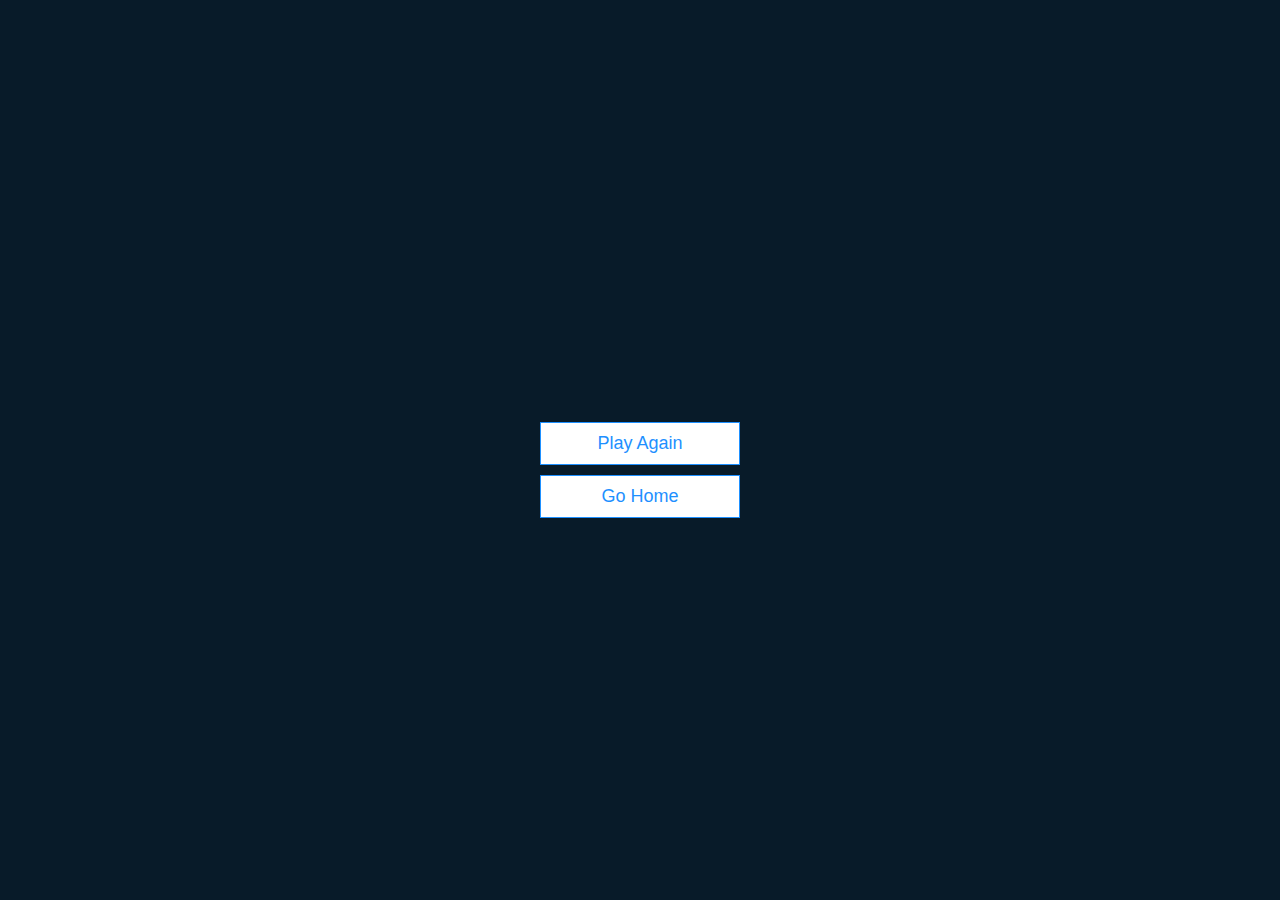
<file: end.html>
<!DOCTYPE html>
<html lang="en">
<head>
    <meta charset="UTF-8">
    <meta name="viewport" content="width=device-width, initial-scale=1.0">
    <link rel="stylesheet" href="style.css">
    <link rel="stylesheet" href="css/app.css" />
    <title>Congrats!</title>
</head>
<body>
     <div class="container1">
         <div id="end" class="flex-center flex-column">
            <h1 id="finalScore"></h1> 
            <a class="btn" href="game.html">Play Again</a>
            <a class="btn" href="index.html" >Go Home</a>
         </div>
     </div>


     <script src="js/end.js"></script>
</body>
</html>
</file>
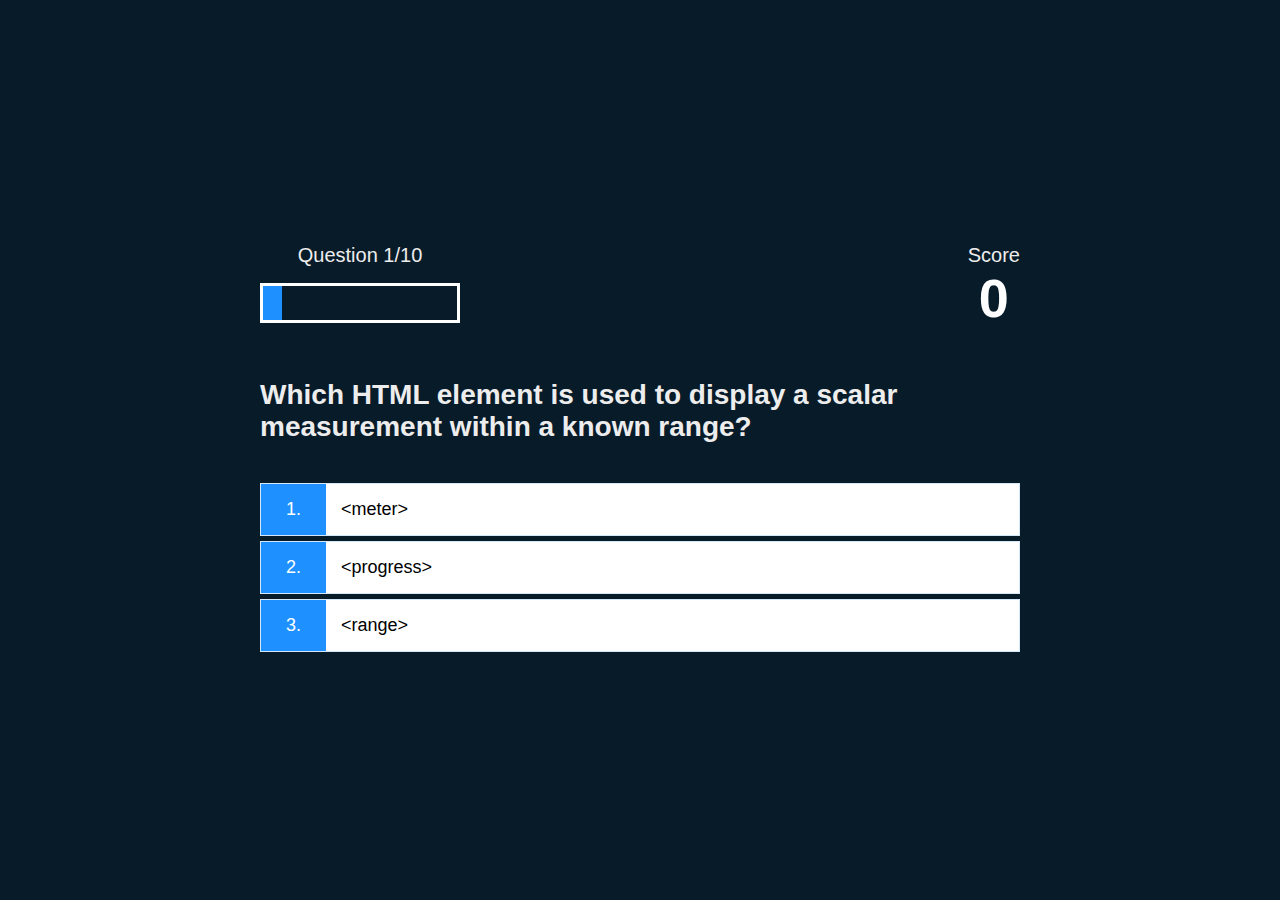
<file: game.html>
<!DOCTYPE html>
<html lang="en">
  <head>
    <meta charset="UTF-8" />
    <meta name="viewport" content="width=device-width, initial-scale=1.0" />
    <link rel="stylesheet" href="style.css" />
    <link rel="stylesheet" href="css/app.css" />
    <link rel="stylesheet" href="css/game.css" />
    <title>Quick Quiz - Play</title>
  </head>
  <body>
    <div class="container1">
      <div id="loader"></div>
      <div id="game" class="justify-center flex-column hidden">
        <div id="hud">
          <div id="hud-item">
            <p id="progressText" class="hud-prefix">Question</p>
            <div id="progressBar">
              <div id="progressBarFull"></div>
            </div>
          </div>
          <div id="hud-item">
            <p class="hud-prefix">Score</p>
            <h1 class="hud-main-text" id="score">0</h1>
          </div>
        </div>
        <h2 id="question"></h2>
        <div class="choice-container">
          <p class="choice-prefix">1.</p>
          <p class="choice-text" data-number="1"></p>
        </div>
        <div class="choice-container">
          <p class="choice-prefix">2.</p>
          <p class="choice-text" data-number="2"></p>
        </div>
        <div class="choice-container">
          <p class="choice-prefix">3.</p>
          <p class="choice-text" data-number="3"></p>
        </div>
      </div>
    </div>

    <script src="js/game.js"></script>
  </body>
</html>
</file>
<file: style.css>
* {
  margin: 0;
  padding: 0;
  box-sizing: border-box;
  text-decoration: none;
  border: none;
  outline: none;
  scroll-behavior: smooth;
  font-family: "Poppins", sans-serif;
}

:root {
  --bg-color: #081b29;
  --second-bg-color: #112e42;
  --text-color: #ededed;
  --main-color: #00abf0;
}

html {
  font-size: 62.5%;
  overflow-x: hidden;
}

body {
  background: var(--bg-color);
  color: var(--text-color);
}

.header {
  position: fixed;
  top: 0;
  left: 0;
  width: 100%;
  padding: 2rem 9%;
  background: transparent;
  display: flex;
  justify-content: space-between;
  align-items: center;
  z-index: 100;
}

.header.sticky {
  background: var(--bg-color);
}

.logo {
  position: relative;
  font-size: 2.5rem;
  color: var(--text-color);
  font-weight: 600;
}

.navbar {
  position: relative;
}

.navbar a {
  font-size: 1.7rem;
  color: var(--text-color);
  font-weight: 500;
  margin-left: 3.5rem;
}

.navbar a:hover,
.navbar a.active {
  color: var(--main-color);
}
section {
  min-height: 100vh;
  padding: 10rem 9% 2rem;
}

.home {
  display: flex;
  align-items: center;
  padding: 0 9%;
  background: url("/images/home.jpg") no-repeat;
  background-size: cover;
  background-position: center;
}

.home-content {
  max-width: 60rem;
  z-index: 99;
}

.home-content h1 {
  position: relative;
  display: inline-block;
  font-size: 5.12rem;
  font-weight: 700;
  line-height: 1.3;
}

.home-content h1 span {
  color: var(--text-color);
}

.home-content .text-animate {
  position: relative;
  width: 32.8rem;
}

.home-content .text-animate h3 {
  font-size: 3.05rem;
  font-weight: 700;
  -webkit-text-stroke: 0.7px var(--main-color);
  background-position: -33rem 0;
}
.home-content p {
  position: relative;
  font-size: 1.6rem;
  margin: 2rem 0 4rem;
}
.home-sci {
  position: absolute;
  bottom: 4rem;
  width: 170px;
  display: flex;
  justify-content: space-between;
}

.home-sci a {
  position: relative;
  display: inline-flex;
  justify-content: center;
  align-items: center;
  width: 40px;
  height: 40px;
  background: transparent;
  border: 0.2rem solid var(--main-color);
  border-radius: 50%;
  font-size: 20px;
  color: var(--main-color);
  z-index: 1;
  overflow: hidden;
  transition: 0.5s;
}

.home-sci a:hover {
  color: var(--bg-color);
}

.home-sci a::before {
  content: "";
  position: absolute;
  top: 0;
  left: 0;
  width: 0;
  height: 100%;
  background: var(--main-color);
  z-index: -1;
  transition: 0.5s;
}

.home-sci a:hover::before {
  width: 100%;
}
.home-imgHover {
  position: absolute;
  top: 50%;
  right: 20%;
  transform: translateY(-50%);
  width: 25rem;
  height: 25rem;
  border-radius: 50%;
  display: flex;
  justify-content: center;
  align-items: center;
  animation: floatImage 4s ease-in-out infinite;
  animation-delay: 3s;
  box-shadow: 0 4px 20px rgba(26, 119, 210, 0.5);
}

.home-imgHover img {
  width: 150%;
  border-radius: 50%;
  border: 0.2rem solid var(--main-color);
  box-shadow: 0 4px 20px rgba(26, 119, 210, 0.5);
}

.about {
  display: flex;
  justify-content: center;
  align-items: center;
  flex-direction: column;
  gap: 2rem;
  background: var(--second-bg-color);
  padding-bottom: 6rem;
}

.heading {
  position: relative;
  font-size: 5rem;
  margin-bottom: 3rem;
  text-align: center;
}

span {
  color: var(--main-color);
}

.about-img {
  position: relative;
  width: 25rem;
  height: 25rem;
  border-radius: 50%;
  display: flex;
  justify-content: center;
  align-items: center;
}

.about-img img {
  width: 90%;
  border-radius: 50%;
  border: 0.2rem solid var(--main-color);
}

.about-img .circle-spin {
  position: absolute;
  top: 50%;
  left: 50%;
  transform: translate(-50%, -50%) rotate(0);
  width: 100%;
  height: 100%;
  border-radius: 50%;
  border-top: 0.2rem solid var(--second-bg-color);
  border-bottom: 0.2rem solid var(--second-bg-color);
  border-left: 0.2rem solid var(--main-color);
  border-right: 0.2rem solid var(--main-color);
  animation: aboutSpinner 8s linear infinite;
}

.about-content {
  text-align: center;
}

.about-content h3 {
  position: relative;
  display: inline-block;
  font-size: 2.6rem;
}

.about-content p {
  position: relative;
  font-size: 1.6rem;
  margin: 2rem 0 3rem;
}
.education {
  display: flex;
  justify-content: center;
  align-items: center;
  flex-direction: column;
  min-height: auto;
  padding-bottom: 5rem;
}

.education .education-row {
  display: flex;
  flex-wrap: wrap;
  gap: 5rem;
}

.education-row .education-column {
  flex: 1 1 40rem;
}

.education-column .title {
  position: relative;
  display: inline-block;
  font-size: 2.5rem;
  margin: 0 0 1.5rem 2rem;
}

.education-column .education-box {
  position: relative;
  border-left: 0.2rem solid var(--main-color);
}

.education-box .education-content {
  position: relative;
  padding-left: 2rem;
}

.education-box .education-content::before {
  content: "";
  position: absolute;
  top: 0;
  left: -1.1rem;
  width: 2rem;
  height: 2rem;
  background: var(--main-color);
  border-radius: 50%;
}

.education-content .content {
  position: relative;
  padding: 1.5rem;
  border: 0.2rem solid var(--main-color);
  border-radius: 0.6rem;
  margin-bottom: 2rem;
  overflow: hidden;
}

.education-content .content::before {
  content: "";
  position: absolute;
  top: 0;
  left: 0;
  width: 0;
  height: 100%;
  background: var(--second-bg-color);
  z-index: -1;
  transition: 0.5s;
}

.education-content .content:hover::before {
  width: 100%;
}

.education-content .content .year {
  font-size: 1.5rem;
  color: var(--main-color);
  padding-bottom: 0.5rem;
}

.education-content .content .year i {
  padding-right: 0.5rem;
}

.education-content .content h3 {
  font-size: 2rem;
}

.education-content .content p {
  font-size: 1.6rem;
  padding-top: 0.5rem;
}
.skills {
  min-height: auto;
  padding-bottom: 7rem;
  background: var(--second-bg-color);
}

.skills h2 {
  display: inline-block;
  left: 50%;
  transform: translateX(-50%);
}

.skills .skills-row {
  display: flex;
  flex-wrap: wrap;
  gap: 5rem;
}

.skills-row .skills-column {
  flex: 1 1 40rem;
}

.skills-column .title {
  position: relative;
  display: inline-block;
  font-size: 2.5rem;
  margin: 0 0 1.5rem;
}

.skills-column .skills-box {
  position: relative;
}

.skills-box .skills-content {
  position: relative;
  border: 0.2rem solid var(--main-color);
  border-radius: 0.6rem;
  padding: 0.5rem 1.5rem;
  z-index: 1;
  overflow: hidden;
}

.skills-box .skills-content::before {
  content: "";
  position: absolute;
  top: 0;
  left: 0;
  width: 0;
  height: 100%;
  background: var(--bg-color);
  z-index: -1;
  transition: 0.5s;
}

.skills-box .skills-content:hover::before {
  width: 100%;
}

.skills-content .progress {
  padding: 1rem 0;
}

.skills-content .progress h3 {
  font-size: 1.7rem;
  display: flex;
  justify-content: space-between;
}

.skills-content .progress h3 span {
  color: var(--text-color);
}

.skills-content .progress .bar {
  height: 2.5rem;
  border-radius: 0.6rem;
  border: 0.2rem solid var(--main-color);
  padding: 0.5rem;
  margin: 1rem 0;
}

.skills-content .progress .bar span {
  display: block;
  height: 100%;
  border-radius: 0.3rem;
  background: var(--main-color);
  width: var(--progress, 0%);
  transition: width 0.5s ease;
}
.integrateclub-content .content {
  position: relative;
  padding: 1.5rem;
  border: 0.2rem solid var(--main-color);
  border-radius: 0.6rem;
  margin-bottom: 2rem;
  overflow: hidden;
}

.integrateclub-content .content::before {
  content: "";
  position: absolute;
  top: 0;
  left: 0;
  width: 100%;
  height: 0%;
  background: var(--second-bg-color);
  z-index: -1;
  transition: 0.5s;
}

.integrateclub-content .content:hover::before {
  height: 100%;
}
.integrateclub-content .content .content-video {
  position: absolute;
  top: 50%;
  right: 11rem;
  transform: translateY(-50%);
  max-width: 100%;
  height: 100%;
  border-radius: 10%;
}
.integrateclub-content .content h3 {
  font-size: 2rem;
}

.integrateclub-content .content p {
  font-size: 1.6rem;
  padding-top: 0.5rem;
}
.integrateclub-content .content .hover-image {
  position: absolute;
  bottom: 1.2rem;
  left: 1.5rem;
  width: 300px;
  height: 250px;
  border-radius: 0.6rem;
  overflow: hidden;
}
.hover-image img {
  position: absolute;
  width: 100%;
  height: 100%;
  object-fit: cover;
  opacity: 0;
  transition: opacity 0.5s ease-in-out;
}
.hover-image img.default {
  opacity: 1;
  animation: default-image-animation 6s forwards;
}

.hover-image:hover img.default {
  opacity: 0;
}

.hover-image img.hover1 {
  animation: hover1-animation 5s infinite;
  animation-delay: 10s;
  opacity: 0;
}
.hover-image:hover img.hover1 {
  opacity: 1;
}
.hover-image1 {
  position: absolute;
  left: 45%;
  width: 320px;
  height: 260px;
  transform: translateX(-50%);
}
.hover-image1 img {
  position: absolute;
  width: 100%;
  height: 100%;
  object-fit: cover;
  opacity: 0;
  transition: opacity 0.5s ease-in-out;
  border-radius: 10px;
}
.hover-image1 img.default {
  opacity: 1;
  animation: default-image-animation 6s forwards;
}

.hover-image1:hover img.default {
  opacity: 0;
}

.hover-image1 img.hover1 {
  animation: hover1-animation 5s infinite;
  animation-delay: 10s;
  opacity: 0;
}
.hover-image1:hover img.hover1 {
  opacity: 1;
}
.contact {
  min-height: auto;
  padding-bottom: 11rem;
  background: var(--second-bg-color);
}

.contact h2 {
  display: inline-block;
  left: 50%;
  transform: translateX(-50%);
}
.contact form {
  max-width: 70rem;
  margin: 0 auto;
  text-align: center;
}

.contact form .input-box {
  position: relative;
  display: flex;
  justify-content: space-between;
  flex-wrap: wrap;
}

.contact form .input-box .input-field {
  position: relative;
  width: 49%;
  margin: 0.8rem 0;
}

.contact form .input-box .input-field input,
.contact form .textarea-field textarea {
  width: 100%;
  height: 100%;
  padding: 1.5rem;
  font-size: 1.6rem;
  color: var(--text-color);
  background: transparent;
  border-radius: 0.6rem;
  border: 0.2rem solid var(--main-color);
}

.contact form .input-box .input-field input::placeholder,
.contact form .textarea-field textarea::placeholder {
  color: var(--text-color);
}
.contact form .textarea-field {
  position: relative;
  margin: 0.8rem 0 2.7rem;
  display: flex;
}

.contact form .textarea-field textarea {
  resize: none;
}

.contact form .btn-box.btns .btn {
  cursor: pointer;
}
</file>
<file: css/app.css>
h1,
h2,
h3,
h4 {
  margin-bottom: 1rem;
}
h1 {
  font-size: 5.4rem;
  color: #ffffff;
  margin-bottom: 5rem;
}

h1 > span {
  font-size: 5.4rem;
  font-weight: 500;
  margin-bottom: 5rem;
}
h2 {
  font-size: 2.8rem;
  margin-bottom: 4rem;
  font-weight: 700;
}
h3 {
  font-size: 2.8rem;
  font-weight: 500;
}

.container {
  width: 100vh;
  height: 75vh;
  display: flex;
  justify-content: center;
  align-items: center;
  max-width: 80rem;
  margin: 0 auto;
  padding: 2rem;
}
.container1 {
  width: 100vh;
  height: 100vh;
  display: flex;
  justify-content: center;
  align-items: center;
  max-width: 80rem;
  margin: 0 auto;
  padding: 2rem;
}
.container > * {
  width: 100%;
}

.flex-column {
  display: flex;
  flex-direction: column;
}
.flex-center {
  justify-content: center;
  align-items: center;
}
.justify-center {
  justify-content: center;
}
.text-center {
  text-align: center;
}
.hidden {
  display: none;
}

.btn {
  font-size: 1.8rem;
  padding: 1rem 0;
  width: 20rem;
  text-align: center;
  border: 0.1rem solid #1e90ff;
  margin-bottom: 1rem;
  text-decoration: none;
  color: #1e90ff;
  background-color: white;
}

.btn:hover {
  cursor: pointer;
  box-shadow: 0 0.4rem 1.4rem 0 rgba(86, 158, 235, 0.5);
  transform: translateY(-0.1rem);
  transition: transform 150ms;
}
.btn[disabled]:hover {
  cursor: not-allowed;
  box-shadow: none;
  transform: none;
}
</file>
<file: css/game.css>
.choice-container {
  display: flex;
  margin-bottom: 0.5rem;
  width: 100%;
  font-size: 1.8rem;
  border: 0.1rem solid rgba(86, 165, 235, 0.25);
  background-color: white;
}
.choice-container:hover {
  cursor: pointer;
  box-shadow: 0 0.4rem 1.4rem 0 rgba(86, 158, 235, 0.5);
  transform: translateY(-0.1rem);
  transition: transform 150ms;
}

.choice-prefix {
  padding: 1.5rem 2.5rem;
  background-color: #1e90ff;
  color: #ffffff;
}
.choice-text {
  padding: 1.5rem;
  width: 100%;
  color: black;
}

.correct {
  background-color: #28a745;
}
.incorrect {
  background-color: #dc3545;
}

#hud {
  display: flex;
  justify-content: space-between;
}

.hud-prefix {
  text-align: center;
  font-size: 2rem;
}
.hud-main-text {
  text-align: center;
}

#progressBar {
  width: 20rem;
  height: 4rem;
  border: 0.3rem solid #ffffff;
  margin-top: 1.6rem;
}
#progressBarFull {
  height: 3.4rem;
  background-color: #1e90ff;
  width: 0%;
}

/*LOADER*/
#loader {
  border: 1.6rem solid white;
  border-radius: 50%;
  border-top: 1.6rem solid #1e90ff;
  width: 12rem;
  height: 12rem;
  animation: spin 2s linear infinite;
}
@keyframes spin {
  0% {
    transform: rotate(0deg);
  }
  100% {
    transform: rotate(360deg);
  }
}
</file>
